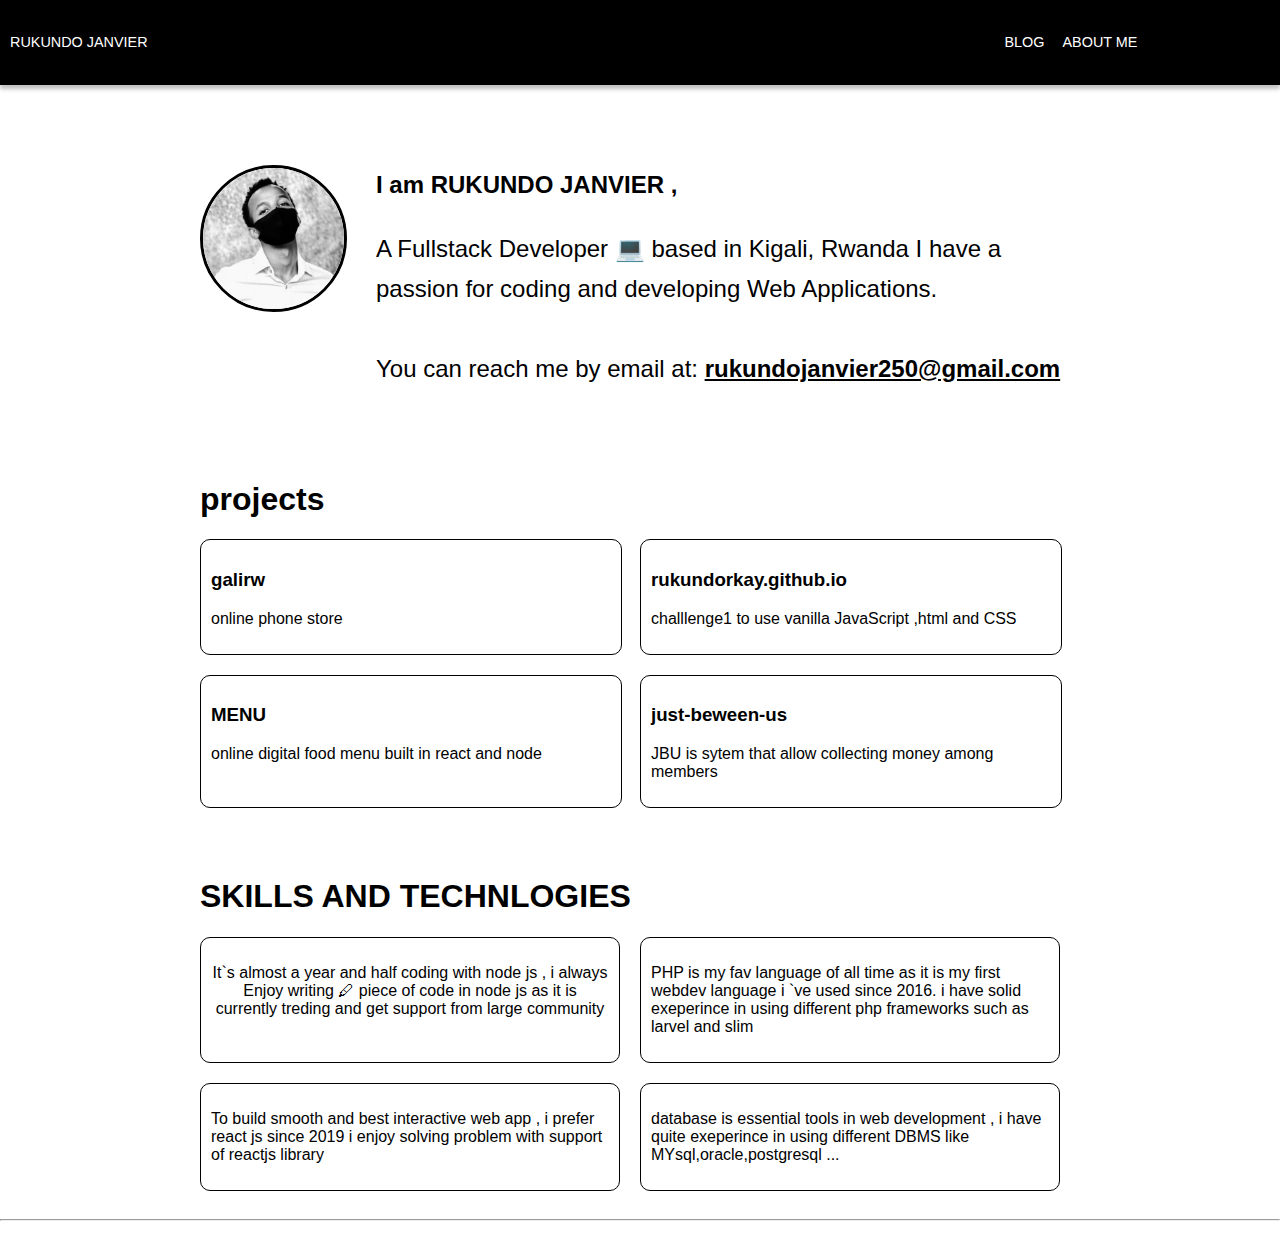
<file: index.html>
<html>

<head>
    <title>RUKUNDO janvier</title>
    <link rel="shortcut icon" href="./images/icon.png" type="image/x-icon">
    <link rel="stylesheet" href="css/style.css">
    <link rel="stylesheet" href="https://pro.fontawesome.com/releases/v5.10.0/css/all.css" integrity="sha384-AYmEC3Yw5cVb3ZcuHtOA93w35dYTsvhLPVnYs9eStHfGJvOvKxVfELGroGkvsg+p" crossorigin="anonymous" />
    <link rel="stylesheet" href="https://fonts.googleapis.com/css?family=Tangerine">

</head>

<body>
    <header>
        <p><a href="index.html"> RUKUNDO JANVIER</a>
        </p>
        <ul>

            <a href="pages/blog.html">
                <li>BLOG</li>
            </a>

            <a href="pages/aboutme.html">
                <li>ABOUT ME</li>
            </a>

        </ul>
    </header>
    <main>
        <div class="intro">
            <img class="me" src="images/profile.jpeg" alt="">
            <div class="content">
                <b>I am RUKUNDO JANVIER ,</b>
                <p>A Fullstack Developer &#128187; based in Kigali, Rwanda I have a passion for coding and developing Web Applications.<br><br> You can reach me by email at:

                    <B><a href="mailto:rukundojanvier250@gmail.com" target="_blank">rukundojanvier250@gmail.com</a>
                    </B>
                </p>
            </div>
        </div>
        <div class="project">
            <h1>projects</h1>
            <div class="container-project">
                <div class="container-item"><a href="https://github.com/rukundorkay/galirw" target="_blank"><i class="fab Class	Size fa-2x fa-github"></i></a>
                    <h3>galirw</h3>
                    <p>online phone store</p>
                </div>
                <div class="container-item"><a href="https://github.com/rukundorkay/rukundorkay.github.io" target="_blank"><i class="fab Class	Size fa-2x fa-github"></i></a>
                    <h3>rukundorkay.github.io</h3>
                    <p>challlenge1 to use vanilla JavaScript ,html and CSS</p>
                </div>
                <div class="container-item"><a href="https://github.com/rukundorkay/menu" target="_blank"><i class="fab Class	Size fa-2x fa-github"></i></a>
                    <h3>MENU </h3>
                    <p>online digital food menu built in react and node</p>
                </div>
                <div class="container-item"><a href="https://github.com/rukundorkay/just-beween-us" target="_blank"><i class="fab Class	Size fa-2x fa-github"></i></a>
                    <h3>just-beween-us </h3>
                    <p>JBU is sytem that allow collecting money among members</p>
                </div>


            </div>

        </div>
        <div class="skills">
            <h1>SKILLS AND TECHNLOGIES</h1>
            <div class="skill-container">
                <div class="skill-container-items">
                    <center><i class="fab fa-3x fa-node-js"> </i>
                        <p>It`s almost a year and half coding with node js , i always Enjoy writing &#128394; piece of code in node js as it is currently treding and get support from large community </p>
                    </center>
                </div>
                <div class="skill-container-items">
                    <center><i class="fab fa-php fa-3x"></i></center>
                    <p>PHP is my fav language of all time as it is my first webdev language i `ve used since 2016. i have solid exeperince in using different php frameworks such as larvel and slim </p>
                </div>
                <div class="skill-container-items">
                    <center><i class="fab fa-3x fa-react"></i></center>
                    <p>To build smooth and best interactive web app , i prefer react js since 2019 i enjoy solving problem with support of reactjs library </p>
                </div>
                <div class="skill-container-items">
                    <center><i class="fa fa-3x fa-database"></i></center>
                    <p>database is essential tools in web development , i have quite exeperince in using different DBMS like MYsql,oracle,postgresql ...</p>
                </div>


            </div>
        </div>
    </main>
    <footer>

        <hr>
        <center>

            <a href="https://github.com/rukundorkay" target="_blank"><i class="fab fa-2x fa-github"></i></a> <i class="fab fa-2x fa-linkedin"></i>
            <a href="https://twitter.com/rukundojan" target="_blank"><i class="fab fa-2x fa-twitter"></i></a></center>
    </footer>
</body>

</html>
</file>
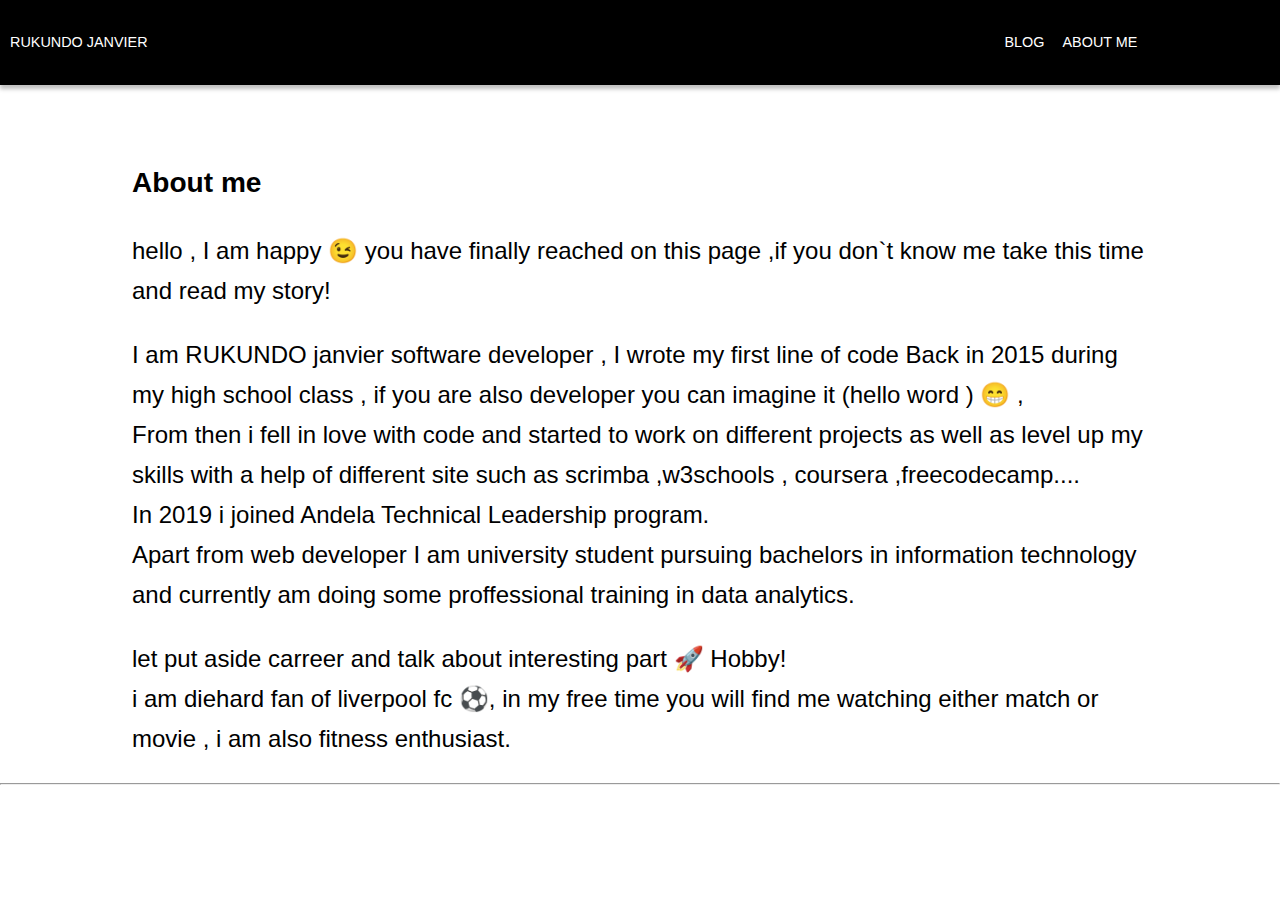
<file: pages/aboutme.html>
<html>

<head>
    <title>RUKUNDO Janvier</title>
    <link rel="shortcut icon" href="../images/icon.png" type="image/x-icon">
    <meta name="viewport" content="width=device-width, initial-scale=1.0">
    <link rel="stylesheet" href="../css/style.css">
    <link rel="stylesheet" href="https://pro.fontawesome.com/releases/v5.10.0/css/all.css" integrity="sha384-AYmEC3Yw5cVb3ZcuHtOA93w35dYTsvhLPVnYs9eStHfGJvOvKxVfELGroGkvsg+p" crossorigin="anonymous" />
    <link rel="stylesheet" href="https://fonts.googleapis.com/css?family=Tangerine">

</head>

<body>
    <header>
        <p><a href="../index.html"> RUKUNDO JANVIER</a>
        </p>
        <ul>

            <a href="blog.html">
                <li>BLOG</li>
            </a>

            <a href="aboutme.html">
                <li>ABOUT ME</li>
            </a>

        </ul>
    </header>
    <main>
        <div class="about-me">
            <h3>About me</h3>
            <p>hello , I am happy &#x1F609; you have finally reached on this page ,if you don`t know me take this time and read my story!</p>
            <p>I am RUKUNDO janvier software developer , I wrote my first line of code Back in 2015 during my high school class , if you are also developer you can imagine it (hello word ) &#x1F601; ,<br> From then i fell in love with code and started to
                work on different projects as well as level up my skills with a help of different site such as scrimba ,w3schools , coursera ,freecodecamp....<br>In 2019 i joined Andela Technical Leadership program.<br> Apart from web developer I am university
                student pursuing bachelors in information technology and currently am doing some proffessional training in data analytics.</p>
            <p> let put aside carreer and talk about interesting part &#128640; Hobby! <br> i am diehard fan of liverpool fc &#9917;, in my free time you will find me watching either match or movie , i am also fitness enthusiast.
            </p>
        </div>

    </main>
    <footer>

        <hr>
        <center>

            <a href="https://github.com/rukundorkay" target="_blank"><i class="fab fa-2x fa-github"></i></a> <i class="fab fa-2x fa-linkedin"></i>
            <a href="https://twitter.com/rukundojan" target="_blank"><i class="fab fa-2x fa-twitter"></i></a></center>
    </footer>
</body>

</html>
</file>
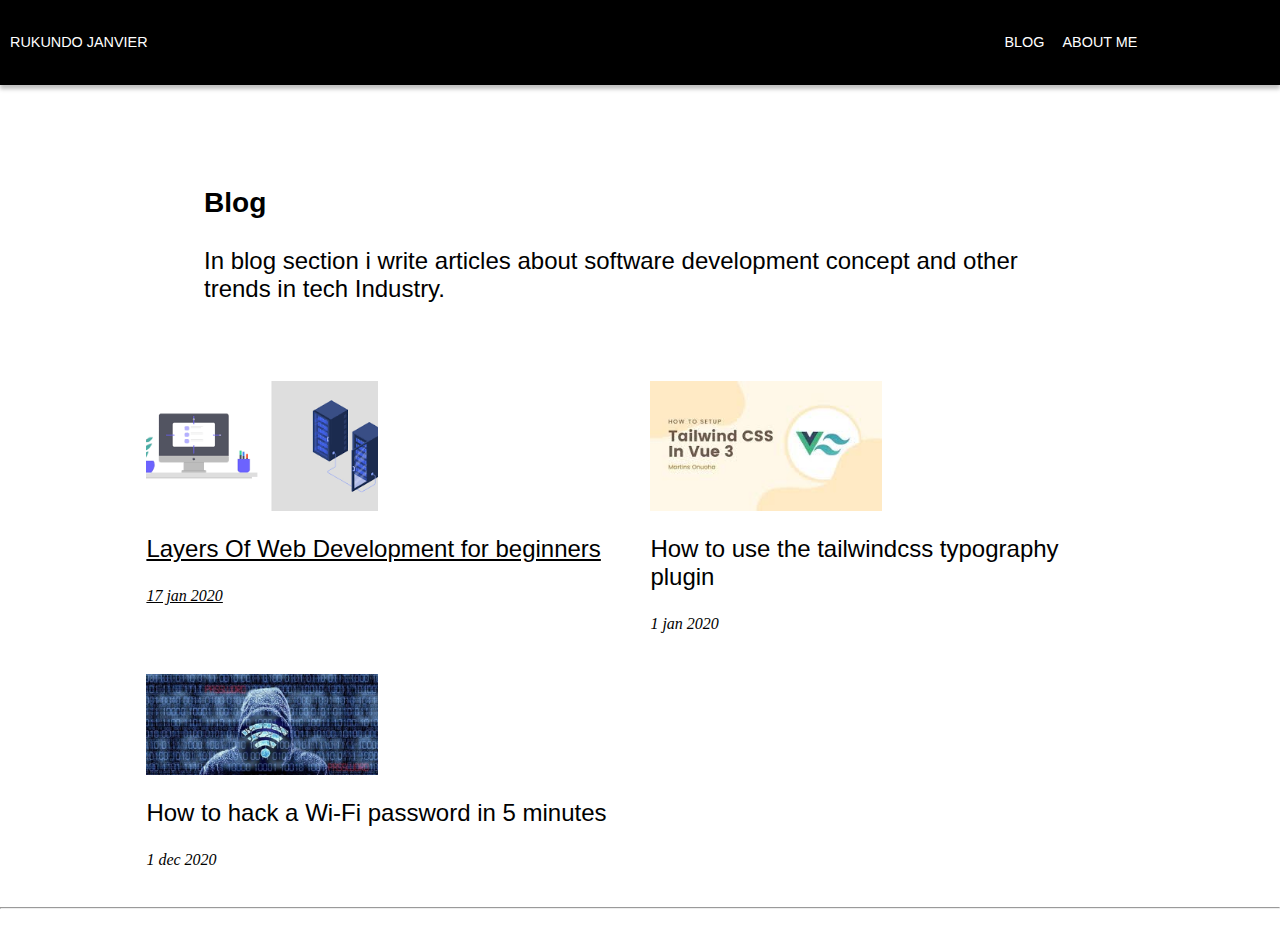
<file: pages/blog.html>
<html>

<head>
    <title>MY portifolio</title>
    <title>RUKUNDO Janvier</title>
    <link rel="shortcut icon" href="../images/icon.png" type="image/x-icon">
    <meta name="viewport" content="width=device-width, initial-scale=1.0">
    <link rel="stylesheet" href="../css/style.css">
    <link rel="stylesheet" href="https://pro.fontawesome.com/releases/v5.10.0/css/all.css" integrity="sha384-AYmEC3Yw5cVb3ZcuHtOA93w35dYTsvhLPVnYs9eStHfGJvOvKxVfELGroGkvsg+p" crossorigin="anonymous" />
    <link rel="stylesheet" href="https://fonts.googleapis.com/css?family=Tangerine">

</head>

<body>
    <header>
        <p><a href="../index.html"> RUKUNDO JANVIER</a>
        </p>
        <ul>

            <a href="blog.html">
                <li>BLOG</li>
            </a>

            <a href="aboutme.html">
                <li>ABOUT ME</li>
            </a>

        </ul>
    </header>
    <main>
        <div class="blogs-intro">
            <h3> Blog</h3>
            <span>In blog section i write articles about software development concept and other trends in tech Industry.</span>
        </div>
        <div class="blog-container">
            <a href="singleBlog.html">
                <div class="blog-item">
                    <img src="../images/3.png" alt="" class="img">
                    <p class="title">Layers Of Web Development for beginners</p>
                    <date>17 jan 2020</date>
                </div>
            </a>

            <div class="blog-item"><img src="../images/2.jpg" alt="" class="img">
                <p class="title">How to use the tailwindcss typography plugin</p>
                <date>1 jan 2020</date>
            </div>
            <div class="blog-item"><img src="../images/1.jpg" alt="" class="img">
                <p class="title">How to hack a Wi-Fi password in 5 minutes</p>
                <date>1 dec 2020</date>
            </div>

        </div>

    </main>
    <footer>

        <hr>
        <center>

            <a href="https://github.com/rukundorkay" target="_blank"><i class="fab fa-2x fa-github"></i></a> <i class="fab fa-2x fa-linkedin"></i>
            <a href="https://twitter.com/rukundojan" target="_blank"><i class="fab fa-2x fa-twitter"></i></a></center>
    </footer>
</body>

</html>
</file>
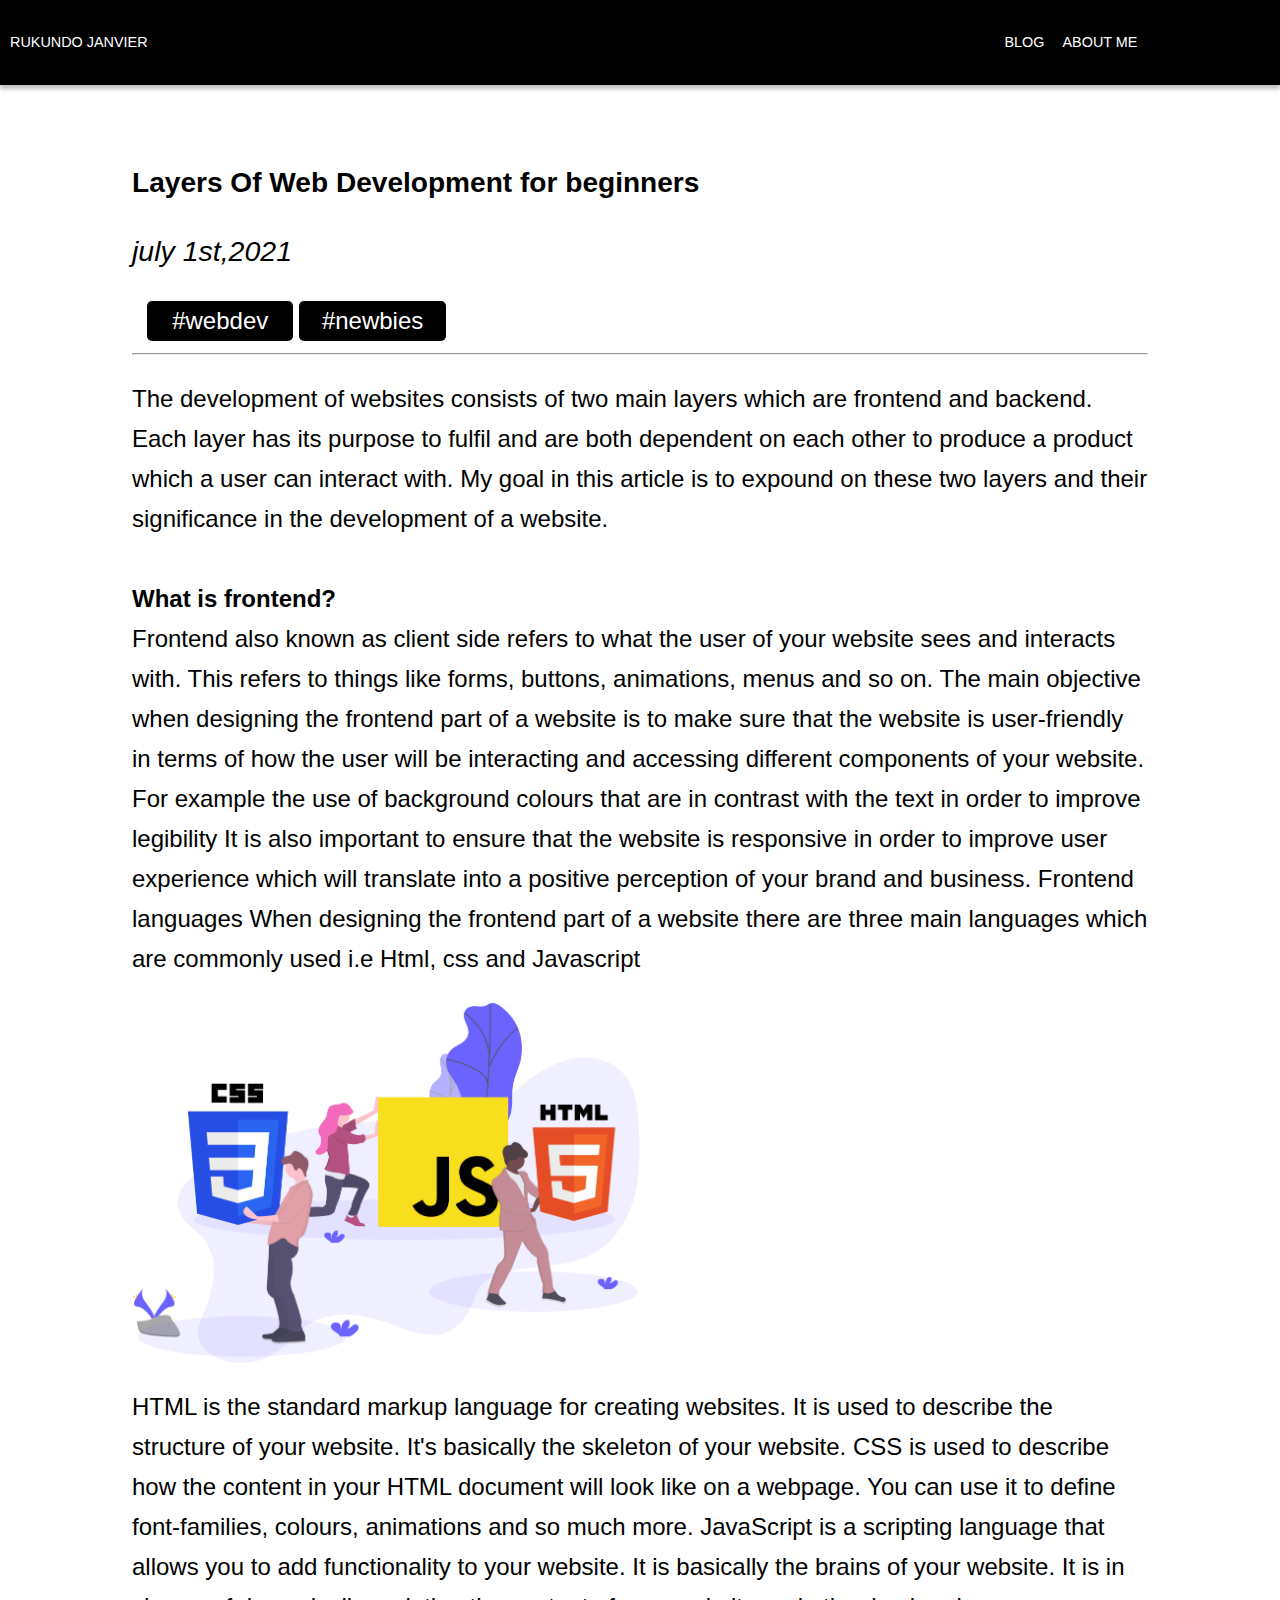
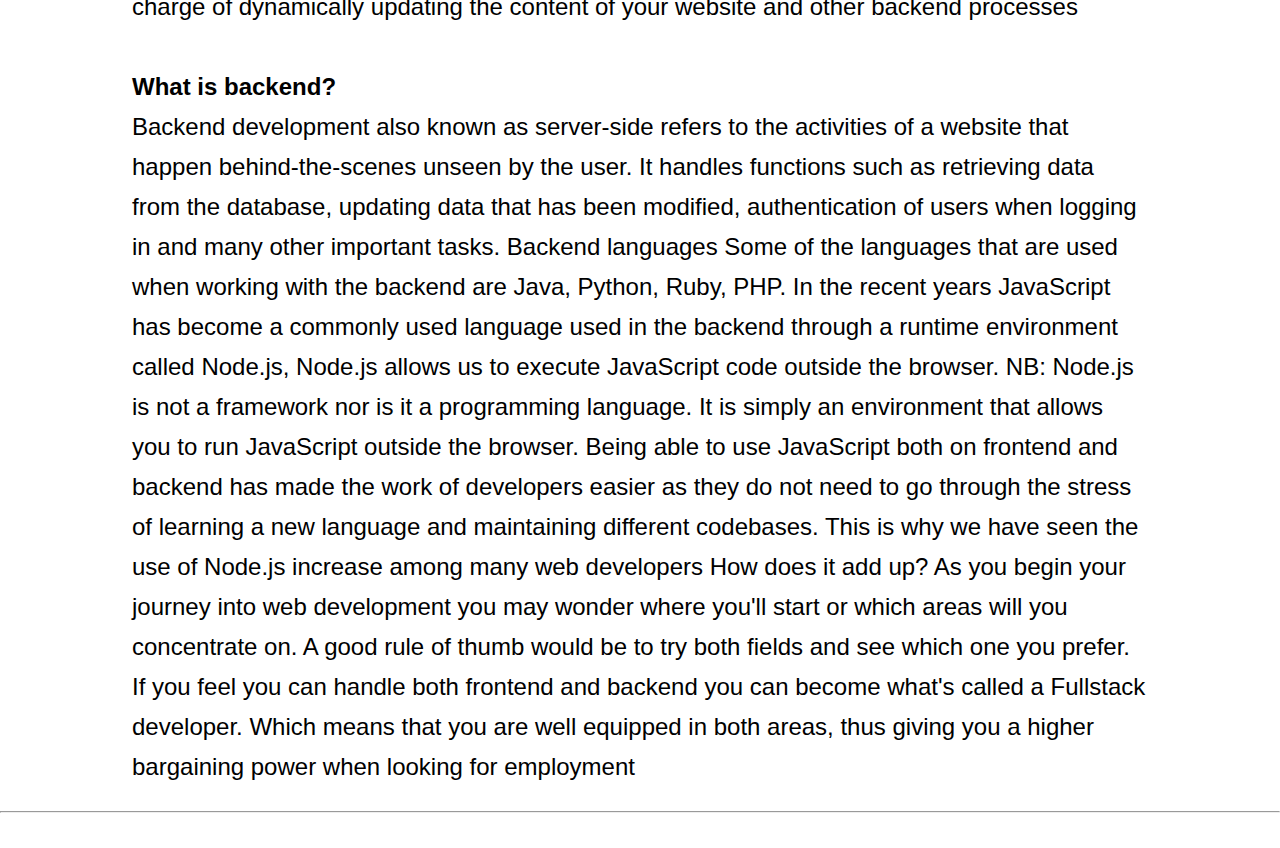
<file: pages/singleBlog.html>
<html>

<head>
    <title>MY portifolio</title>
    <title>RUKUNDO Janvier</title>
    <link rel="shortcut icon" href="../images/icon.png" type="image/x-icon">
    <meta name="viewport" content="width=device-width, initial-scale=1.0">
    <link rel="stylesheet" href="../css/style.css">
    <link rel="stylesheet" href="https://pro.fontawesome.com/releases/v5.10.0/css/all.css" integrity="sha384-AYmEC3Yw5cVb3ZcuHtOA93w35dYTsvhLPVnYs9eStHfGJvOvKxVfELGroGkvsg+p" crossorigin="anonymous" />
    <link rel="stylesheet" href="https://fonts.googleapis.com/css?family=Tangerine">

</head>

<body>
    <header>
        <p><a href="../index.html"> RUKUNDO JANVIER</a>
        </p>
        <ul>

            <a href="blog.html">
                <li>BLOG</li>
            </a>

            <a href="aboutme.html">
                <li>ABOUT ME</li>
            </a>

        </ul>
    </header>
    <main>
        <div class="singleblog">
            <div class="title">
                <h3>Layers Of Web Development for beginners</h3>
                <date>july 1st,2021</date>
                <div class="tag-container">
                    <div class="tag">
                        #webdev
                    </div>
                    <div class="tag">
                        #newbies
                    </div>
                </div>
                <hr/>
            </div>

            <div class="body">
                <p>
                    The development of websites consists of two main layers which are frontend and backend. Each layer has its purpose to fulfil and are both dependent on each other to produce a product which a user can interact with. My goal in this article is to expound
                    on these two layers and their significance in the development of a website. <br><br>
                    <b>What is frontend?</b>
                    <br> Frontend also known as client side refers to what the user of your website sees and interacts with. This refers to things like forms, buttons, animations, menus and so on. The main objective when designing the frontend part of
                    a website is to make sure that the website is user-friendly in terms of how the user will be interacting and accessing different components of your website. For example the use of background colours that are in contrast with the text
                    in order to improve legibility It is also important to ensure that the website is responsive in order to improve user experience which will translate into a positive perception of your brand and business. Frontend languages When designing
                    the frontend part of a website there are three main languages which are commonly used i.e Html, css and Javascript
                </p>
                <img src="../images/6.png" alt="" class="blog_image">
                <p>
                    HTML is the standard markup language for creating websites. It is used to describe the structure of your website. It's basically the skeleton of your website. CSS is used to describe how the content in your HTML document will look like on a webpage. You
                    can use it to define font-families, colours, animations and so much more. JavaScript is a scripting language that allows you to add functionality to your website. It is basically the brains of your website. It is in charge of dynamically
                    updating the content of your website and other backend processes<br/></br>
                    <b>What is backend?</b> <br> Backend development also known as server-side refers to the activities of a website that happen behind-the-scenes unseen by the user. It handles functions such as retrieving data from the database, updating
                    data that has been modified, authentication of users when logging in and many other important tasks. Backend languages Some of the languages that are used when working with the backend are Java, Python, Ruby, PHP. In the recent years
                    JavaScript has become a commonly used language used in the backend through a runtime environment called Node.js, Node.js allows us to execute JavaScript code outside the browser. NB: Node.js is not a framework nor is it a programming
                    language. It is simply an environment that allows you to run JavaScript outside the browser. Being able to use JavaScript both on frontend and backend has made the work of developers easier as they do not need to go through the stress
                    of learning a new language and maintaining different codebases. This is why we have seen the use of Node.js increase among many web developers How does it add up? As you begin your journey into web development you may wonder where
                    you'll start or which areas will you concentrate on. A good rule of thumb would be to try both fields and see which one you prefer. If you feel you can handle both frontend and backend you can become what's called a Fullstack developer.
                    Which means that you are well equipped in both areas, thus giving you a higher bargaining power when looking for employment

                </p>
            </div>


        </div>

    </main>
    <footer>

        <hr>
        <center>

            <a href="https://github.com/rukundorkay" target="_blank"><i class="fab fa-2x fa-github"></i></a> <i class="fab fa-2x fa-linkedin"></i>
            <a href="https://twitter.com/rukundojan" target="_blank"><i class="fab fa-2x fa-twitter"></i></a></center>
    </footer>
</body>

</html>
</file>
<file: css/style.css>
/* html {
    font-size: .9rem;
} */
                            
                            body {
                                margin: 0px;
                                min-height: 100vh;
                                /* display: flex;
    flex-direction: column; */
                                /* max-width: 100%; */
                            }
                            
                            header {
                                background-color: #000;
                                color: #fff;
                                border: 1px solid #000000;
                                box-shadow: 0px 4px 4px 0px #00000040;
                                font-family: 'Oswald', sans-serif;
                                font-size: .9rem;
                                font-style: normal;
                                font-weight: 400;
                                line-height: 3.375rem;
                                letter-spacing: 0em;
                                text-align: left;
                                /* display: flex;
    flex-direction: row;*/
                                padding-left: 0.625em;
                                display: grid;
                                grid-template-columns: repeat(2, 2fr);
                            }
                            
                            header a {
                                color: #fff;
                                text-decoration: none;
                            }
                            
                            header ul {
                                list-style: none;
                                display: flex;
                                flex-direction: row;
                                padding-left: 25em;
                            }
                            
                            header li {
                                padding: 0em 1.25em 0em 0em;
                            }
                            
                            .intro {
                                margin: 5em 12.5em auto;
                                display: grid;
                                grid-template-columns: 1fr 4fr;
                            }
                            
                            .intro img {
                                /* position: absolute; */
                                width: 80%;
                                border: #000000 3px solid;
                                border-radius: 50%;
                            }
                            
                            .content {
                                font-family: 'Oswald', sans-serif;
                                font-size: 1.5rem;
                                line-height: 2.5rem;
                            }
                            
                            .content h2 {
                                font-family: Rounded Mplus 1c Bold;
                                font-size: 0.875rem;
                                font-style: normal;
                                font-weight: 700;
                                line-height: 200px;
                                letter-spacing: 30px;
                                text-align: left;
                            }
                            
                            .skills {
                                margin: 3.124em 12.5em auto;
                                font-family: 'Oswald', sans-serif;
                                text-align: left;
                            }
                            
                            .project {
                                margin: 4.25em 12.5em auto;
                                font-family: 'Oswald', sans-serif;
                            }
                            
                            .container-project {
                                display: grid;
                                grid-template-columns: repeat(2, 2fr);
                            }
                            
                            .container-item {
                                max-width: 400px;
                                border: black 1px solid;
                                /* height: 112px; */
                                /* top: 1080px; */
                                border-radius: 10px;
                                margin-bottom: 1.25em;
                                padding: 0.625em;
                            }
                            
                            .container-project i {
                                margin-left: 90%;
                                /* position: absolute; */
                            }
                            
                            .skill-container {
                                display: grid;
                                grid-template-columns: repeat(2, 2fr);
                            }
                            
                            .skill-container-items {
                                border: solid 1px black;
                                max-width: 400px;
                                margin: 0em 1.25em 1.25em 0em;
                                border-radius: 10px;
                                margin-bottom: 1.25em;
                                padding: 0.625em;
                                /* font-size: 5px; */
                            }
                            
                            .skill-container-items:hover {
                                color: #fff;
                                background-color: #000;
                            }
                            
                            footer {
                                /* background-color: #000000; */
                                color: #000;
                                margin-top: auto;
                                max-width: 100%;
                            }
                            
                            footer i {
                                padding: 0.625em 0.625em 0.625em 0em;
                            }
                            
                            a {
                                color: #000000;
                            }
                            
                            .about-me {
                                margin: 3.25em 5.5em auto;
                                font-family: 'Oswald', sans-serif;
                                font-size: 1.5rem;
                                line-height: 2.5rem;
                            }
                            
                            .blogs-intro {
                                margin: 4.25em 8.5em auto;
                                font-family: 'Oswald', sans-serif;
                                font-size: 1.5rem;
                            }
                            
                            .blog-container {
                                margin: 4.25em 8.5em auto;
                                display: grid;
                                grid-template-columns: repeat(2, 2fr);
                            }
                            
                            .blog-item {
                                max-width: 100%;
                                margin: 0px 1.25em 1.25em 0px;
                                margin-bottom: 1.25em;
                                padding: 0.65em;
                            }
                            
                            .blog-item img {
                                max-width: auto;
                                max-height: 200px;
                            }
                            
                            date {
                                font-style: italic;
                            }
                            
                            .blog-item .title {
                                font-family: 'Oswald', sans-serif;
                                font-size: 1.5em;
                                font-style: bold;
                            }
                            
                            .singleblog {
                                margin: 3.25em 5.5em auto;
                                font-family: 'Oswald', sans-serif;
                                font-size: 1.5rem;
                                line-height: 2.5rem;
                            }
                            
                            .singleblog date {
                                font-style: italic;
                                font-size: 1.1875em;
                            }
                            
                            .img {
                                width: 50%;
                            }
                            
                            .tag-container {
                                display: grid;
                                grid-template-columns: repeat(2, 2fr);
                                width: 30%;
                                padding-left: 0.625em;
                            }
                            
                            .blog_image {
                                width: 50%;
                            }
                            
                            .tag {
                                background-color: #000000;
                                color: white;
                                border-radius: 5px;
                                width: auto;
                                margin: 1.25em 6px 0px 0px;
                                text-align: center;
                            }
                            
                            @media screen and (max-width: 992px) {
                                .skill-container {
                                    display: grid;
                                    grid-template-rows: repeat(4, 2fr);
                                    grid-template-columns: repeat(1, 2fr);
                                }
                                .container-project {
                                    display: grid;
                                    grid-template-rows: repeat(4, 2fr);
                                    grid-template-columns: repeat(1, 2fr);
                                }
                                .intro {
                                    /* margin: 20px; */
                                    display: grid;
                                    grid-template-rows: repeat(2, 2fr);
                                    grid-template-columns: repeat(1, 2fr);
                                }
                                .blog-container {
                                    margin: 4.25em 1.5em auto;
                                    display: grid;
                                    grid-template-rows: repeat(3, 2fr);
                                    grid-template-columns: repeat(1, 2fr);
                                }
                                .me {
                                    margin-bottom: 1.25rem;
                                }
                                .project {
                                    margin: 0em 6.5em auto;
                                }
                                .skills {
                                    margin: 3.25em 6.5em auto;
                                }
                                .container-item {
                                    max-width: 90%;
                                }
                                .skill-container-items {
                                    max-width: 90%;
                                }
                                .blogs-intro {
                                    margin: 1.25em 3.5em auto;
                                    font-family: 'Oswald', sans-serif;
                                    font-size: 1.5rem;
                                }
                                .about-me {
                                    margin: 1.25em 1.5em auto;
                                    font-family: 'Oswald', sans-serif;
                                    font-size: 1.5rem;
                                    line-height: 2.5rem;
                                }
                                .singleblog {
                                    margin: 1.25em 1.5em auto;
                                    font-family: 'Oswald', sans-serif;
                                    font-size: 1.5rem;
                                    line-height: 2.5rem;
                                }
                            }
                            /* @media only screen and (max-width: 600px) {
    .skill-container {
        font-size: 3px;
    }
} */
</file>
